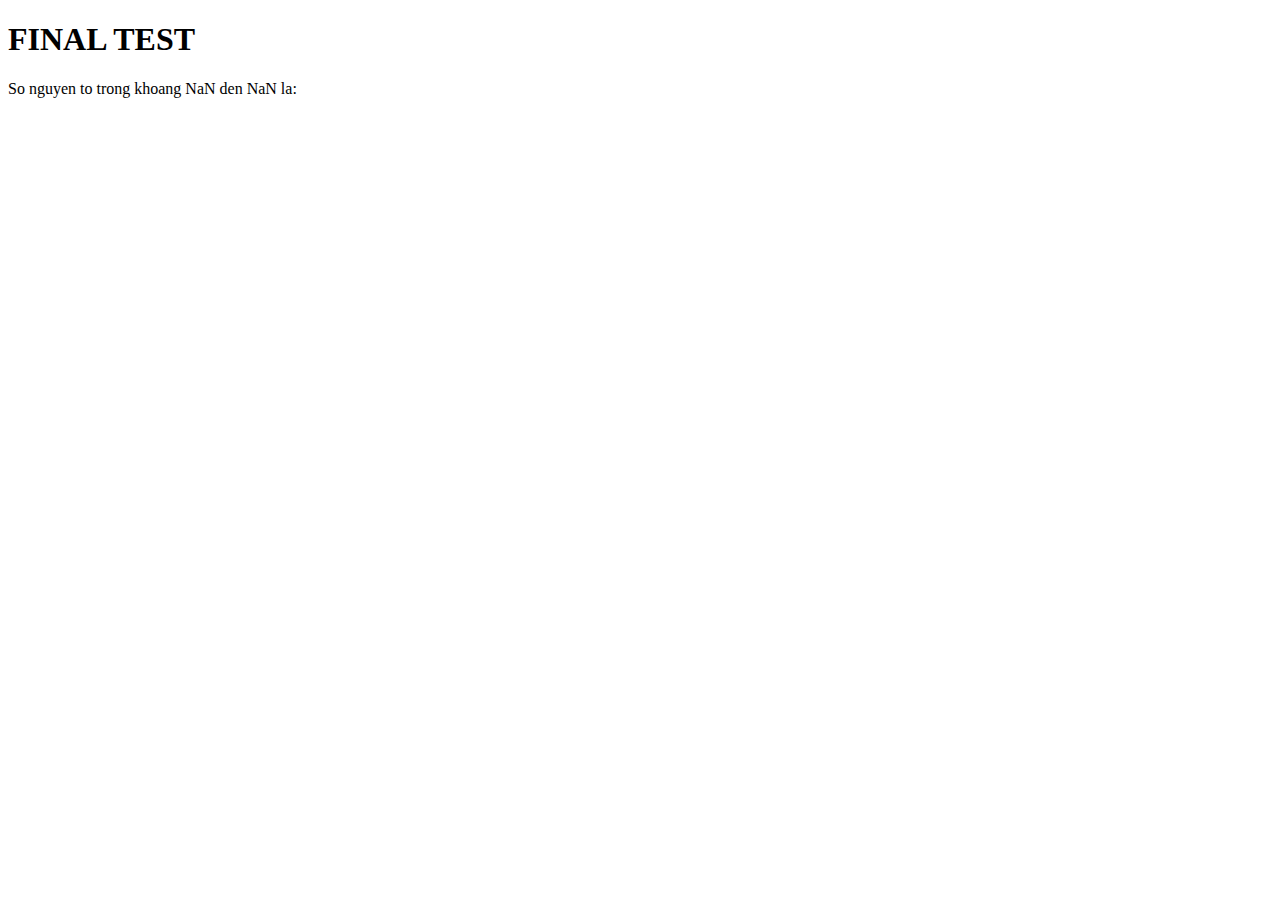
<file: b1/index.html>
<!DOCTYPE html>
<html lang="en">
<head>
    <meta charset="UTF-8">
    <meta http-equiv="X-UA-Compatible" content="IE=edge">
    <meta name="viewport" content="width=device-width, initial-scale=1.0">
    <title>Document</title>
</head>
<body>
<h1>FINAL TEST</h1>
</body>
<script src="./index.js"></script>
</html>
</file>
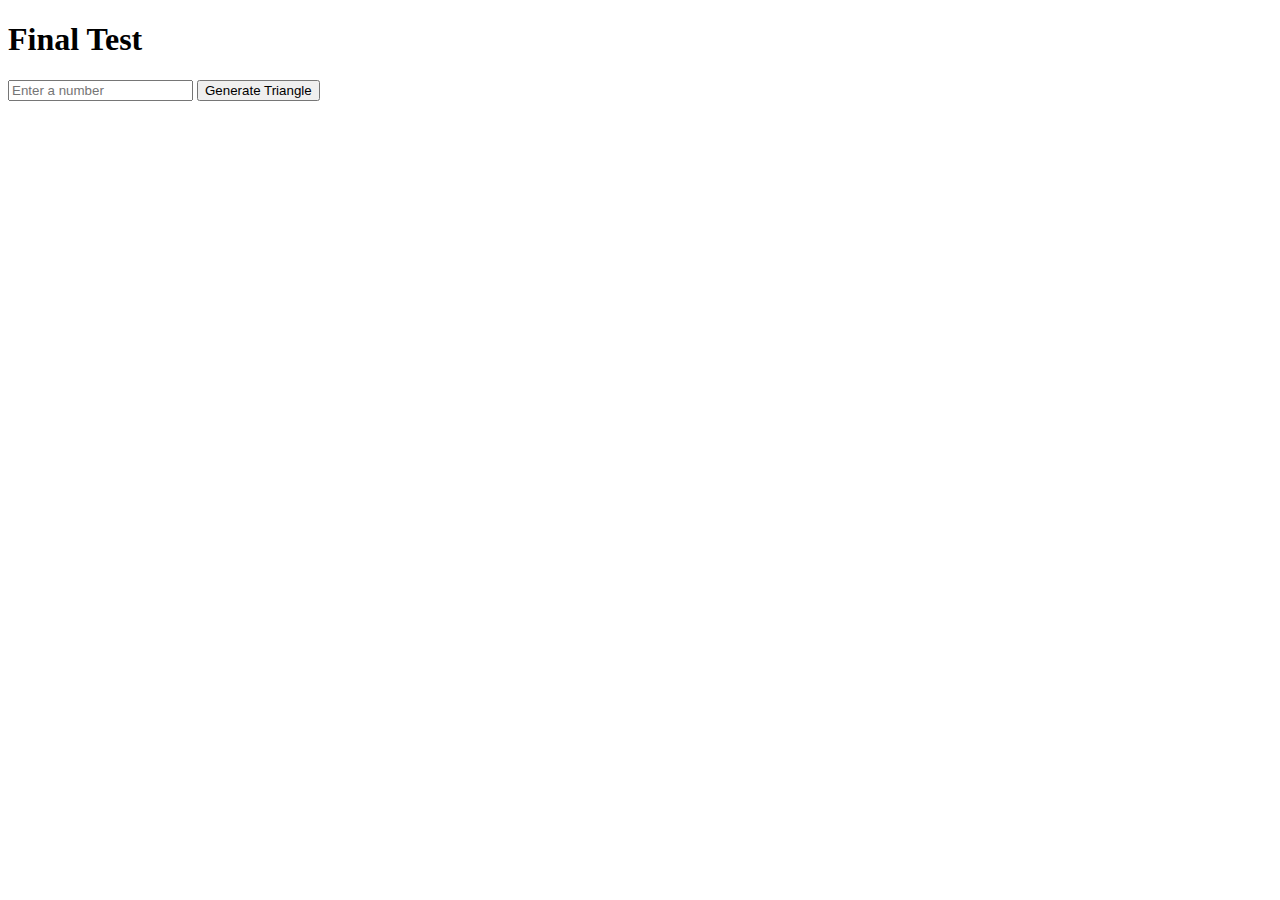
<file: b2/index.html>
<!DOCTYPE html>
<html lang="en">
<head>
    <meta charset="UTF-8">
    <meta name="viewport" content="width=device-width, initial-scale=1.0">
    <title>Document</title>
</head>
<body>
    <h1>Final Test</h1>
    <input type="number" id="n" placeholder="Enter a number" />
    <button onclick="numberOneTriangle(n.value)">Generate Triangle</button>
    <div id="triangle"></div>
</body>
<script src="./index.js"></script>
</html>
</file>
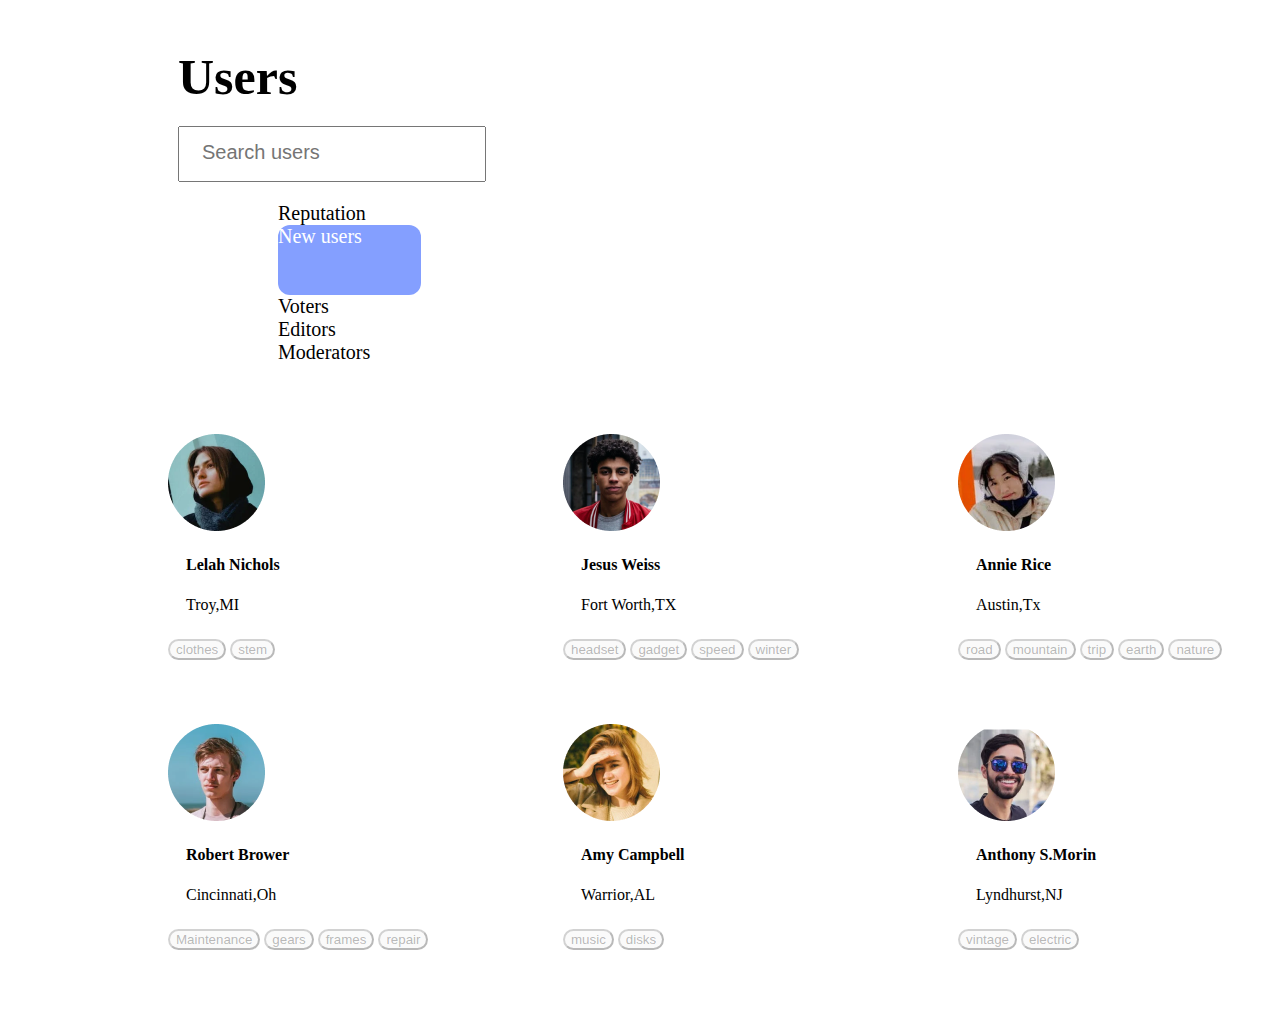
<file: b3/index.html>
<!DOCTYPE html>
<html lang="en">
<head>
    <meta charset="UTF-8">
    <meta http-equiv="X-UA-Compatible" content="IE=edge">
    <meta name="viewport" content="width=device-width, initial-scale=1.0">
    <link href="https://cdn.jsdelivr.net/npm/bootstrap@5.3.0/dist/css/bootstrap.min.css" rel="stylesheet" integrity="sha384-9ndCyUaIbzAi2FUVXJi0CjmCapSmO7SnpJef0486qhLnuZ2cdeRhO02iuK6FUUVM" crossorigin="anonymous">
    <link rel="stylesheet"  href="./style.css">
    <title>Document</title>

</head>
<body>
    <header>
        <div>
        <h2>Users</h2>
         </div>  
         <div class="d-flex"> 
            <div class="flex-shrink-0">
         <input placeholder="Search users">
            </div>
        
            <div class="flex-grow-1 ms-3">
                <ul class="menu d-flex flex-row mb-3 justify-content-end">
                <li class="p-2 ">Reputation</li>
                <li class="solid p-2">New users</li>
                <li class="p-2 ">Voters</li>
                <li class="p-2">Editors</li>
                <li class="p-2">Moderators</li>
                </ul>
         </div>
        </div>
         
     </header>
<div class="mid">
     <div class="user">
        <div class="person shadow-sm p-3 mb-5 bg-body-tertiary rounded">
            <div class="d-flex align-items-center ">
            <div class="img flex-shrink-0  ">
            <img src="./img/Ellipse 1.png">
        </div>
        <div class="name flex-shrink-0">
            <h4>Lelah Nichols</h4>
            <p>Troy,MI</p>
        </div>
            </div>
        <div class="first-tag">
            <button class="btn btn-outline-primary" disabled>clothes</button>
            <button class="btn btn-outline-primary" disabled>stem</button>
        </div>
        </div>

        <div class="person shadow-sm p-3 mb-5 bg-body-tertiary rounded ">
            <div class="d-flex align-items-center ">
            <div class="img flex-shrink-0">
                <img src="./img/Ellipse 1 (1).png">

            </div>
            <div class="name flex-grow-1 ms-3">
                <h4>Jesus Weiss</h4>
                <p>Fort Worth,TX</p>
            </div>
            </div>
            <div class="second-tag">
                <button class="btn btn-outline-primary" disabled>headset</button>
                <button class="btn btn-outline-primary" disabled>gadget</button>
                <button class="btn btn-outline-primary" disabled>speed</button>
                <button class="btn btn-outline-primary" disabled>winter</button>
            </div>
        </div>

        

        <div class="person shadow-sm p-3 mb-5 bg-body-tertiary rounded">
            <div class="d-flex align-items-center">
            <div class="img flex-shrink-0">
                <img src="./img/Ellipse 1 (2).png">

            </div>
            <div class="name flex-grow-1 ms-3">
                <h4>Annie Rice</h4>
                <p>Austin,Tx</p>
            </div>
            </div>
            <div class="third-tag">
                <button class="btn btn-outline-primary" disabled>road</button>
                <button class="btn btn-outline-primary" disabled>mountain</button>
                <button class="btn btn-outline-primary" disabled>trip</button>
                <button class="btn btn-outline-primary" disabled>earth</button>
                <button class="btn btn-outline-primary" disabled>nature</button>
            </div>
        </div>

        <div class="person shadow-sm p-3 mb-5 bg-body-tertiary rounded">
            <div class="d-flex align-items-center">
            <div class="img flex-shrink-0">
                <img src="./img/Ellipse 1 (3).png">

            </div>
            <div class="name flex-grow-1 ms-3 ">
                <h4>Robert Brower</h4>
                <p>Cincinnati,Oh</p>
            </div>
            </div>
            <div class="fourth-tag">
                <button class="btn btn-outline-primary" disabled>Maintenance</button>
                <button class="btn btn-outline-primary" disabled>gears</button>
                <button class="btn btn-outline-primary" disabled>frames</button>
                <button class="btn btn-outline-primary" disabled>repair</button>
            </div>
        </div>

        <div class="person shadow-sm p-3 mb-5 bg-body-tertiary rounded">
            <div class="d-flex align-items-center">
            <div class="img flex-shrink-0 ">
                <img src="./img/Ellipse 1 (4).png">

            </div>
            <div class="name flex-grow-1 ms-3">
                <h4>Amy Campbell</h4>
                <p>Warrior,AL</p>
            </div>
            </div>
            <div class="fifth-tag">
                <button class="btn btn-outline-primary" disabled>music</button>
                <button class="btn btn-outline-primary" disabled>disks</button>
                
            </div>
        </div>

        <div class="person shadow-sm p-3 mb-5 bg-body-tertiary rounded">
            <div class="d-flex align-items-center">
            <div class="img flex-shrink-0">
                <img src="./img/Ellipse 1 (5).png">

            </div>
            <div class="name flex-grow-1 ms-3">
                <h4>Anthony S.Morin</h4>
                <p>Lyndhurst,NJ</p>
            </div>
            </div>
            <div class="sixth-tag">
                <button class="btn btn-outline-primary" disabled>vintage</button>
                <button class="btn btn-outline-primary" disabled>electric</button>
               
            </div>
        </div>
     </div>
</div>
</body>
</html>
</file>
<file: b3/style.css>
header{
    display:flex;
    flex-direction: column;
    align-items: flex-start;
}

ul{
    list-style-type: none;
    overflow: hidden;
    padding-left: 270px;
    font-size: 20px;
    
}

li{
    margin-right: 45px;
}
.d-flex flex-row mb-3 justify-content-end{
    display: inline-block;
}

.img{
    border-radius: 60px;
}
.user{
   display: flex;
   flex-wrap: wrap;
   width: 1200px;

}

.person{
    height:290px;
    width: 365px;
    margin-left: 30px;
    
   
}

.mid{
    padding-left: 130px;
    width: 1000px;
    padding-top: 50px;
}

h2{
    padding-left: 170px;
    font-size: 50px;
    margin-bottom: 20px;
    margin-top: 40px;
}

input{
    height: 50px;
    width: 300px;
   margin-left: 170px;

}


.menu{
    margin-right: 20px;
}

button{
    margin-top: 9px;
   
}

.name{
    margin-left: 18px;
}

.btn{
    border-radius: 50px;
    
}

.solid{
   background-color: #849FFF;
   height: 70px;
   border-radius: 12px;
   color: white;
}
 ::placeholder{
    padding-left: 20px;
    font-size: 20px;
 }
</file>
